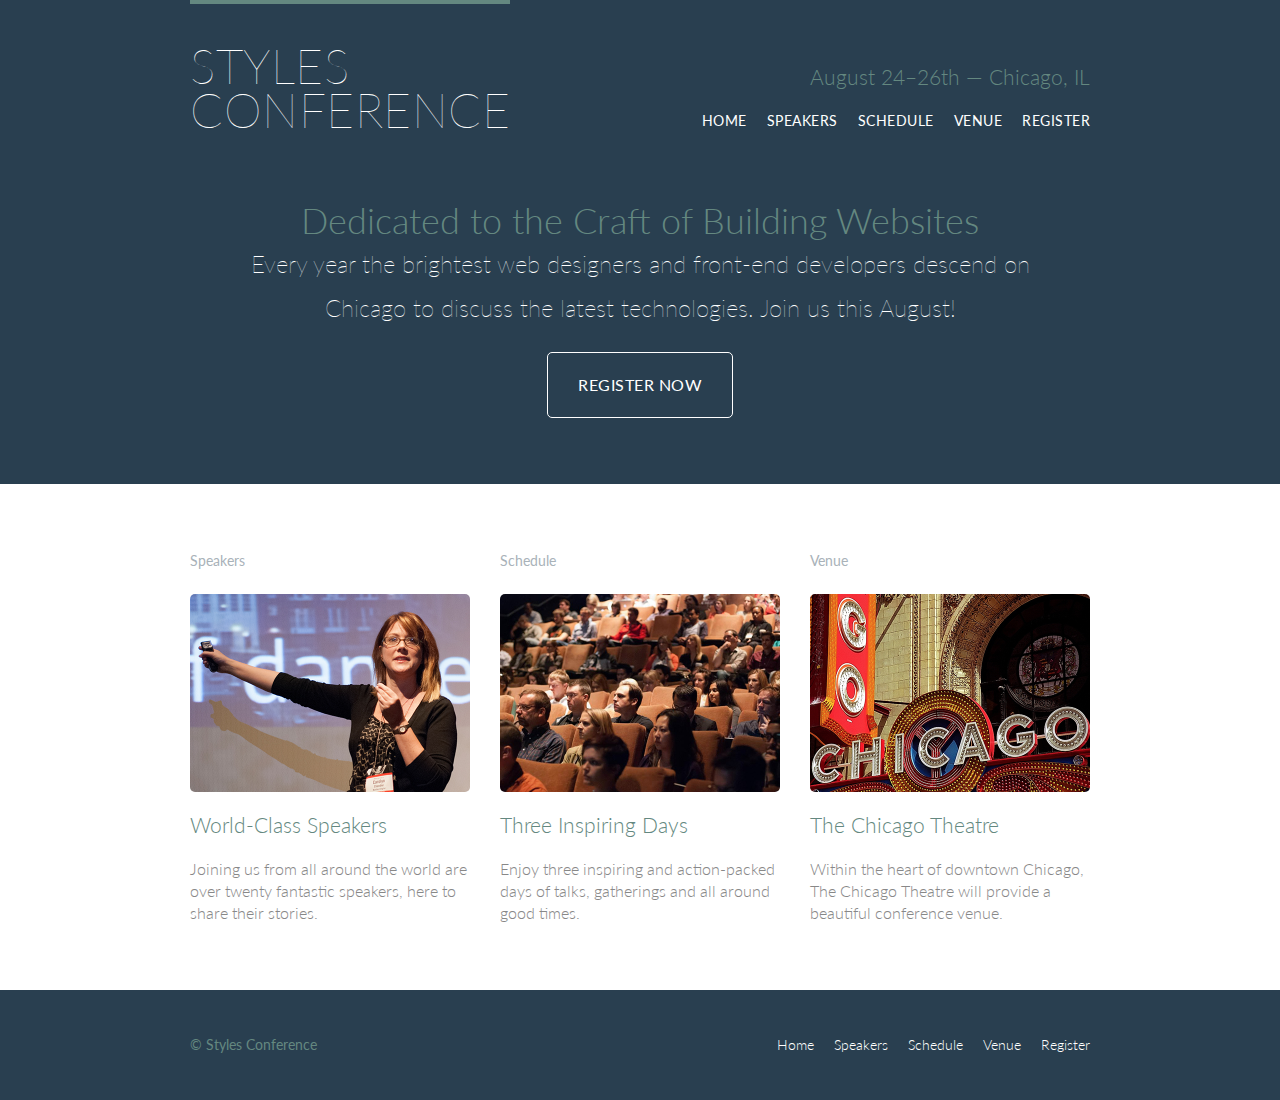
<file: index.html>
<!DOCTYPE html>
<html lang="en">
  <head>
    <meta charset="utf-8">
    <title>Styles Conference</title>
    <link rel="stylesheet" href="assets/stylesheets/main.css">
    <link rel="stylesheet"
    href="http://fonts.googleapis.com/css?family=Lato:100,300,400">
  </head>
  <body>
    <!--Header-->
    <header class="primary-header container group">

        <h1 class="logo">
          <a href="index.html">Styles <br> Conference</a>
        </h1>
      <h3 class="tagline">August 24&ndash;26th &mdash; Chicago, IL</h3>

      <nav class="nav primary-nav">
        <ul>
          <li><a href="index.html">Home</a></li><!--
          --><li><a href="speakers.html">Speakers</a></li><!--
          --><li><a href="schedule.html">Schedule</a></li><!--
          --><li><a href="venue.html">Venue</a></li><!--
          --><li><a href="register.html">Register</a></li>
        </ul>
      </nav>

    </header>

    <!--Hero-->

    <section class="hero container">
      <h2>Dedicated to the Craft of Building Websites</h2>
      <p>Every year the brightest web designers and front-end developers descend on Chicago to discuss the latest technologies. Join us this August!</p>

      <a class="btn btn-alt" href="register.html">Register Now</a>
    </section>

    <!--Teasers-->

    <section class="row">
      <div class="grid">
        
      <!--Speakers-->

      <section class="teaser col-1-3">
        <h5>Speakers</h5>
        <a href="speakers.html">
          <img src="assets/images/home/speakers.jpg" alt="Professional Speaker">
          <h3>World-Class Speakers</h3>
        </a>
        <p>Joining us from all around the world are over twenty fantastic speakers, here to share their stories.</p>
      </section><!--

      Schedule

      --><section class="teaser col-1-3">
        <h5>Schedule</h5>
        <a href="schedule.html">
          <img src="assets/images/home/schedule.jpg" alt="Professional Speaker">
          <h3>Three Inspiring Days</h3>
        </a>
        <p>Enjoy three inspiring and action-packed days of talks, gatherings and all around good times.</p>
      </section><!--

      Venue

      --><section class="teaser col-1-3">
        <h5>Venue</h5>
        <a href="venue.html">
          <img src="assets/images/home/venue.jpg" alt="Professional Speaker">
          <h3>The Chicago Theatre</h3>
        </a>
        <p>Within the heart of downtown Chicago, The Chicago Theatre will provide a beautiful conference venue.</p>
      </section>

    </div>
    </section>

    <footer class="primary-footer container group">
      <small>&copy; Styles Conference</small>

      <nav class="nav">
        <ul>
          <li><a href="index.html">Home</a></li><!--
          --><li><a href="speakers.html">Speakers</a></li><!--
          --><li><a href="schedule.html">Schedule</a></li><!--
          --><li><a href="venue.html">Venue</a></li><!--
          --><li><a href="register.html">Register</a></li>
        </ul>
      </nav>

    </footer>
  </body>
</html>
</file>
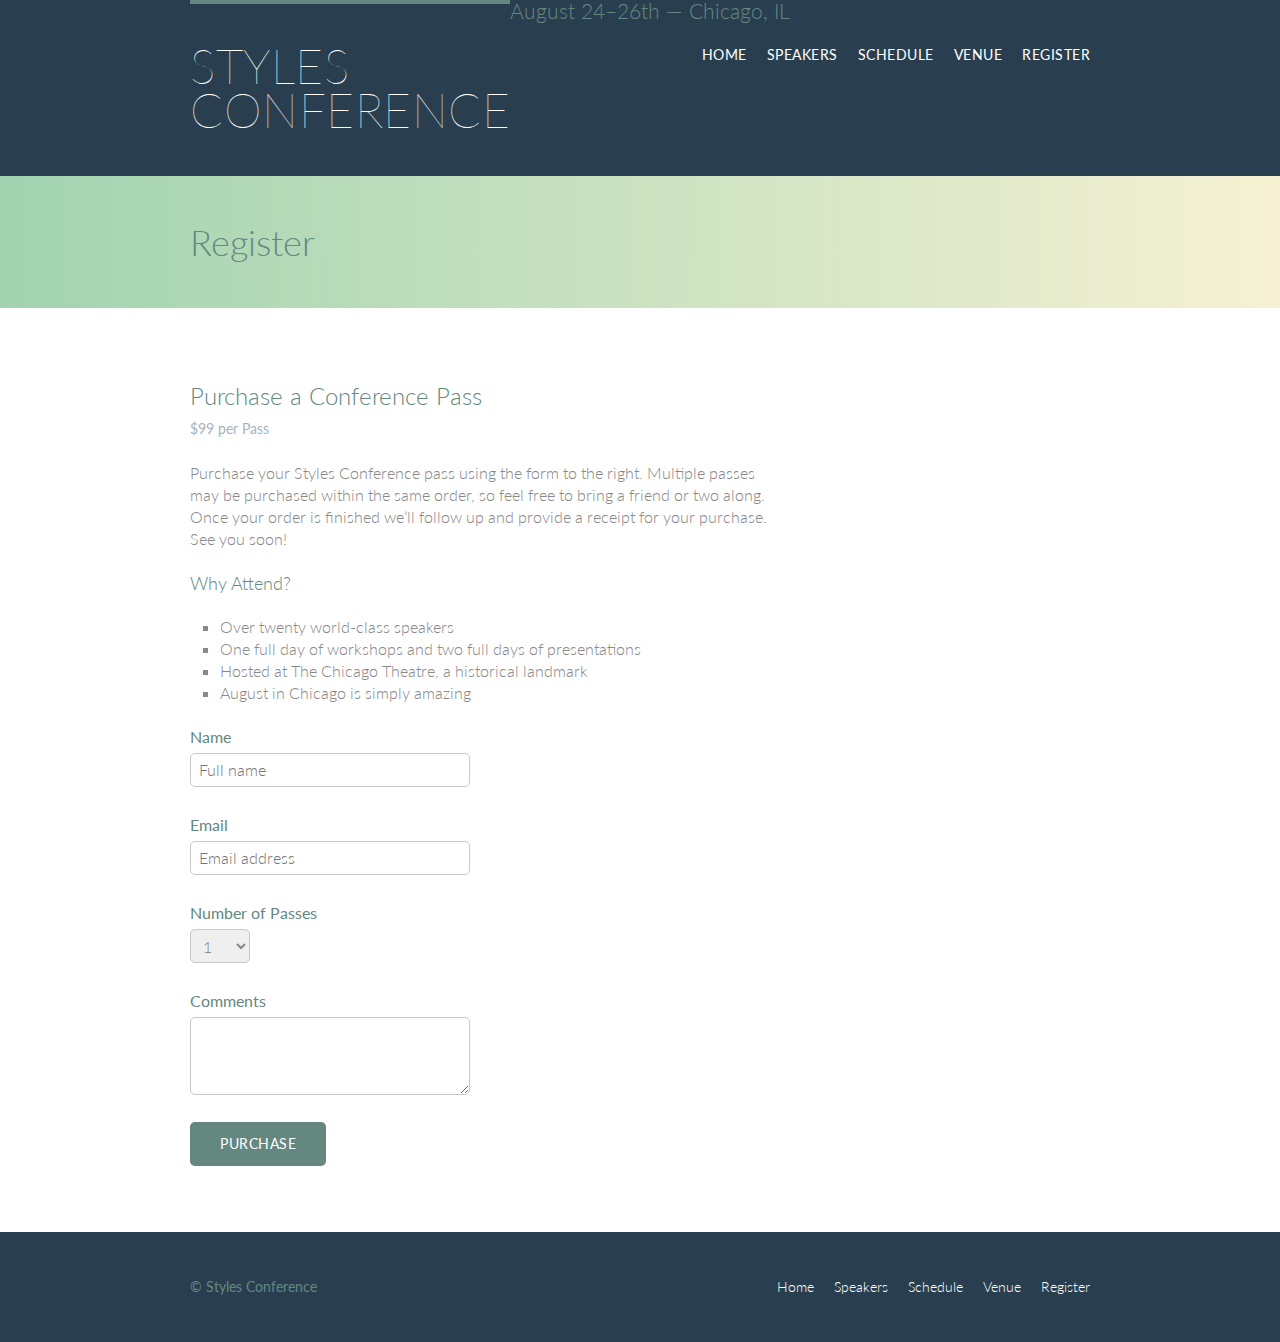
<file: register.html>
<!DOCTYPE html>
<html lang="en">
  <head>
    <meta charset="utf-8">
    <title>Styles Conference</title>
    <link rel="stylesheet" href="assets/stylesheets/main.css">
    <link rel="stylesheet"
    href="http://fonts.googleapis.com/css?family=Lato:100,300,400">
  </head>
  <body>
    <!--Header-->
    <header class="primary-header container group">

        <h1 class="logo">
          <a href="index.html">Styles <br> Conference</a>
        </h1>
      <h3>August 24&ndash;26th &mdash; Chicago, IL</h3>

      <nav class="nav primary-nav">
        <ul>
          <li><a href="index.html">Home</a></li><!--
          --><li><a href="speakers.html">Speakers</a></li><!--
          --><li><a href="schedule.html">Schedule</a></li><!--
          --><li><a href="venue.html">Venue</a></li><!--
          --><li><a href="register.html">Register</a></li>
        </ul>
      </nav>

    </header>

    <section class="row-alt">
      <div class="container">
        <h1>Register</h1>
      </div>
    </section>

    <section class="row">
      <div class="grid">

        <section class="col-2-3">

          <h2>Purchase a Conference Pass</h2>
          <h5>$99 per Pass</h5>

          <p>Purchase your Styles Conference pass using the form to the right. Multiple passes may be purchased within the same order, so feel free to bring a friend or two along. Once your order is finished we&#8217;ll follow up and provide a receipt for your purchase. See you soon!</p>

          <h4>Why Attend?</h4>

          <ul class="why-attend">
          <li>Over twenty world-class speakers</li>
            <li>One full day of workshops and two full days of presentations</li>
            <li>Hosted at The Chicago Theatre, a historical landmark</li>
            <li>August in Chicago is simply amazing</li>
          </ul>

        </section>


        <form class="col-1-3" action="#" method="post">

          <fieldset class="register-group">

            <label>
              Name
              <input type="text" name="name" placeholder="Full name" required>
            </label>

            <label>
              Email
              <input type="email" name="email" placeholder="Email address" required>
            </label>

            <label>
              Number of Passes
              <select name="quantity" required>
                <option value="1" selected>1</option>
                <option value="2">2</option>
                <option value="3">3</option>
                <option value="4">4</option>
                <option value="5">5</option>
              </select>
            </label>

            <label>
              Comments
              <textarea name="comments"></textarea>
            </label>

          </fieldset>

          <input class="btn btn-default" type="submit" name="submit" value="Purchase">

        </form>

      </div>
    </section>


    <footer class="primary-footer container group">
      <small>&copy; Styles Conference</small>

      <nav class="nav">
        <ul>
          <li><a href="index.html">Home</a></li><!--
          --><li><a href="speakers.html">Speakers</a></li><!--
          --><li><a href="schedule.html">Schedule</a></li><!--
          --><li><a href="venue.html">Venue</a></li><!--
          --><li><a href="register.html">Register</a></li>
        </ul>
      </nav>

    </footer>
  </body>
</html>
</file>
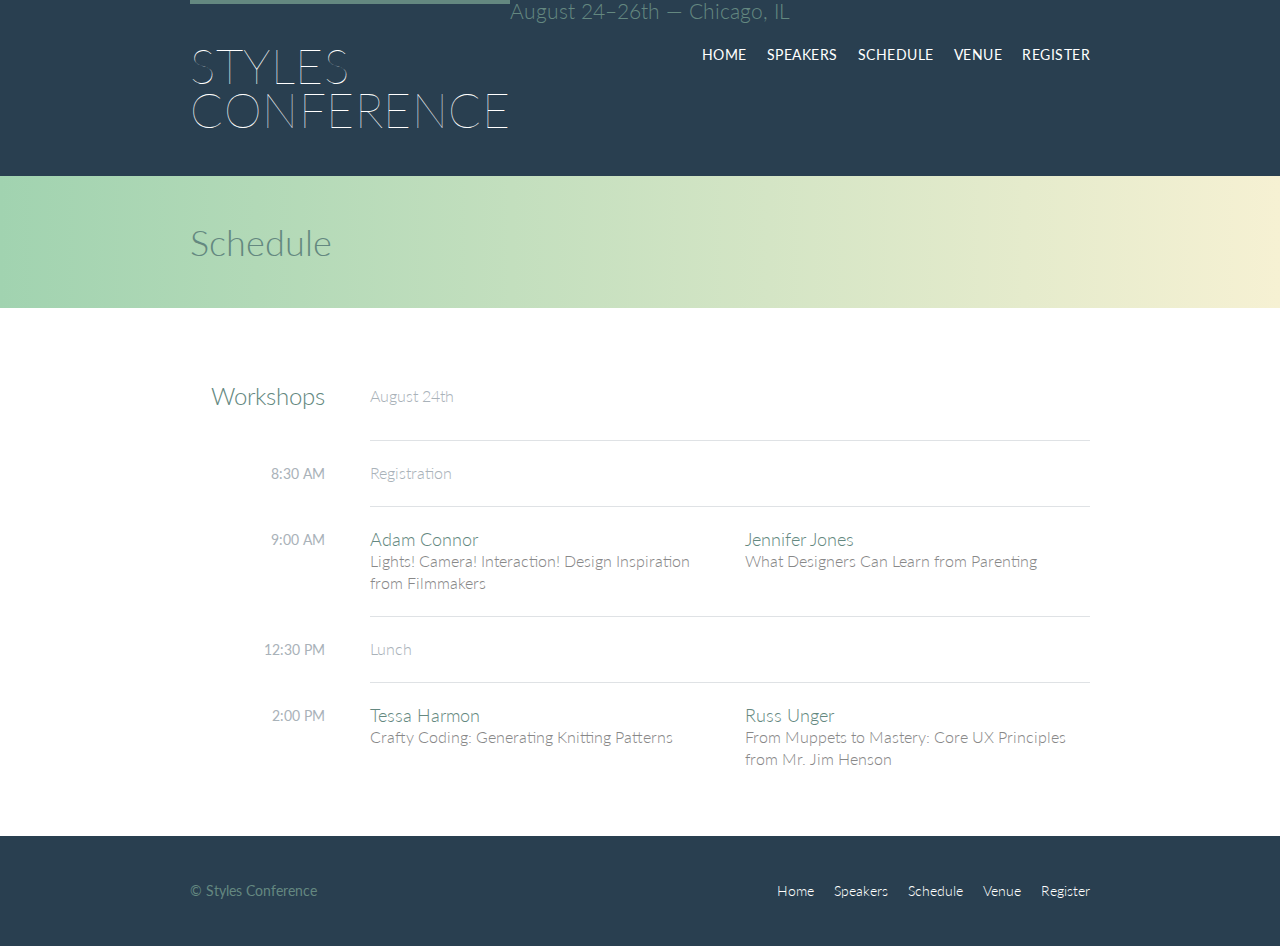
<file: schedule.html>
<!DOCTYPE html>
<html lang="en">
  <head>
    <meta charset="utf-8">
    <title>Styles Conference</title>
    <link rel="stylesheet" href="assets/stylesheets/main.css">
    <link rel="stylesheet"
    href="http://fonts.googleapis.com/css?family=Lato:100,300,400">
  </head>
  <body>
    <!--Header-->
    <header class="primary-header container group">

        <h1 class="logo">
          <a href="index.html">Styles <br> Conference</a>
        </h1>
      <h3>August 24&ndash;26th &mdash; Chicago, IL</h3>

      <nav class="nav primary-nav">
        <ul>
          <li><a href="index.html">Home</a></li><!--
          --><li><a href="speakers.html">Speakers</a></li><!--
          --><li><a href="schedule.html">Schedule</a></li><!--
          --><li><a href="venue.html">Venue</a></li><!--
          --><li><a href="register.html">Register</a></li>
        </ul>
      </nav>

    </header>

    <section class="row-alt">
      <div class="container">
        <h1>Schedule</h1>
      </div>
    </section>

    <section class="row">
      <div class="container">

        <table>
          <thead>
            <tr>
              <th scope="row">
                Workshops
              </th>
              <td class="schedule-offset" colspan="2">
                August 24th
              </td>
            </tr>
          </thead>

          <tbody>
            <tr>
              <th scope="row">
                <time datetime="08:30:00">8:30 AM</time>
              </th>
              <td class="schedule-offset" colspan="2">
                Registration
              </td>
            </tr>
            <tr>
              <th scope="row">
                <time datetime="09:00:00">9:00 AM</time>
              </th>
              <td>
                <a href="speakers.html#adam-connor">
                  <h4>Adam Connor</h4>
                  Lights! Camera! Interaction! Design Inspiration from Filmmakers
                </a>
              </td>
              <td>
                <a href="speakers.html#jennifer-jones">
                  <h4>Jennifer Jones</h4>
                  What Designers Can Learn from Parenting
                </a>
              </td>
            </tr>

            <tr>
              <th scope="row">
                <time datetime="12:30:00">12:30 PM</time>
              </th>
              <td class="schedule-offset" colspan="2">
                Lunch
              </td>
            </tr>
            <tr>
              <th scope="row">
                <time datetime="14:00">2:00 PM</time>
              </th>
              <td>
                <a href="speakers.html#tessa-harmon">
                  <h4>Tessa Harmon</h4>
                  Crafty Coding: Generating Knitting Patterns
                </a>
              </td>
              <td>
                <a href="speakers.html#russ-unger">
                  <h4>Russ Unger</h4>
                  From Muppets to Mastery: Core UX Principles from Mr. Jim Henson
                </a>
              </td>
            </tr>
          </tbody>
        </table>

      </div>
    </section>


    <footer class="primary-footer container group">
      <small>&copy; Styles Conference</small>

      <nav class="nav">
        <ul>
          <li><a href="index.html">Home</a></li><!--
          --><li><a href="speakers.html">Speakers</a></li><!--
          --><li><a href="schedule.html">Schedule</a></li><!--
          --><li><a href="venue.html">Venue</a></li><!--
          --><li><a href="register.html">Register</a></li>
        </ul>
      </nav>

    </footer>
  </body>
</html>
</file>
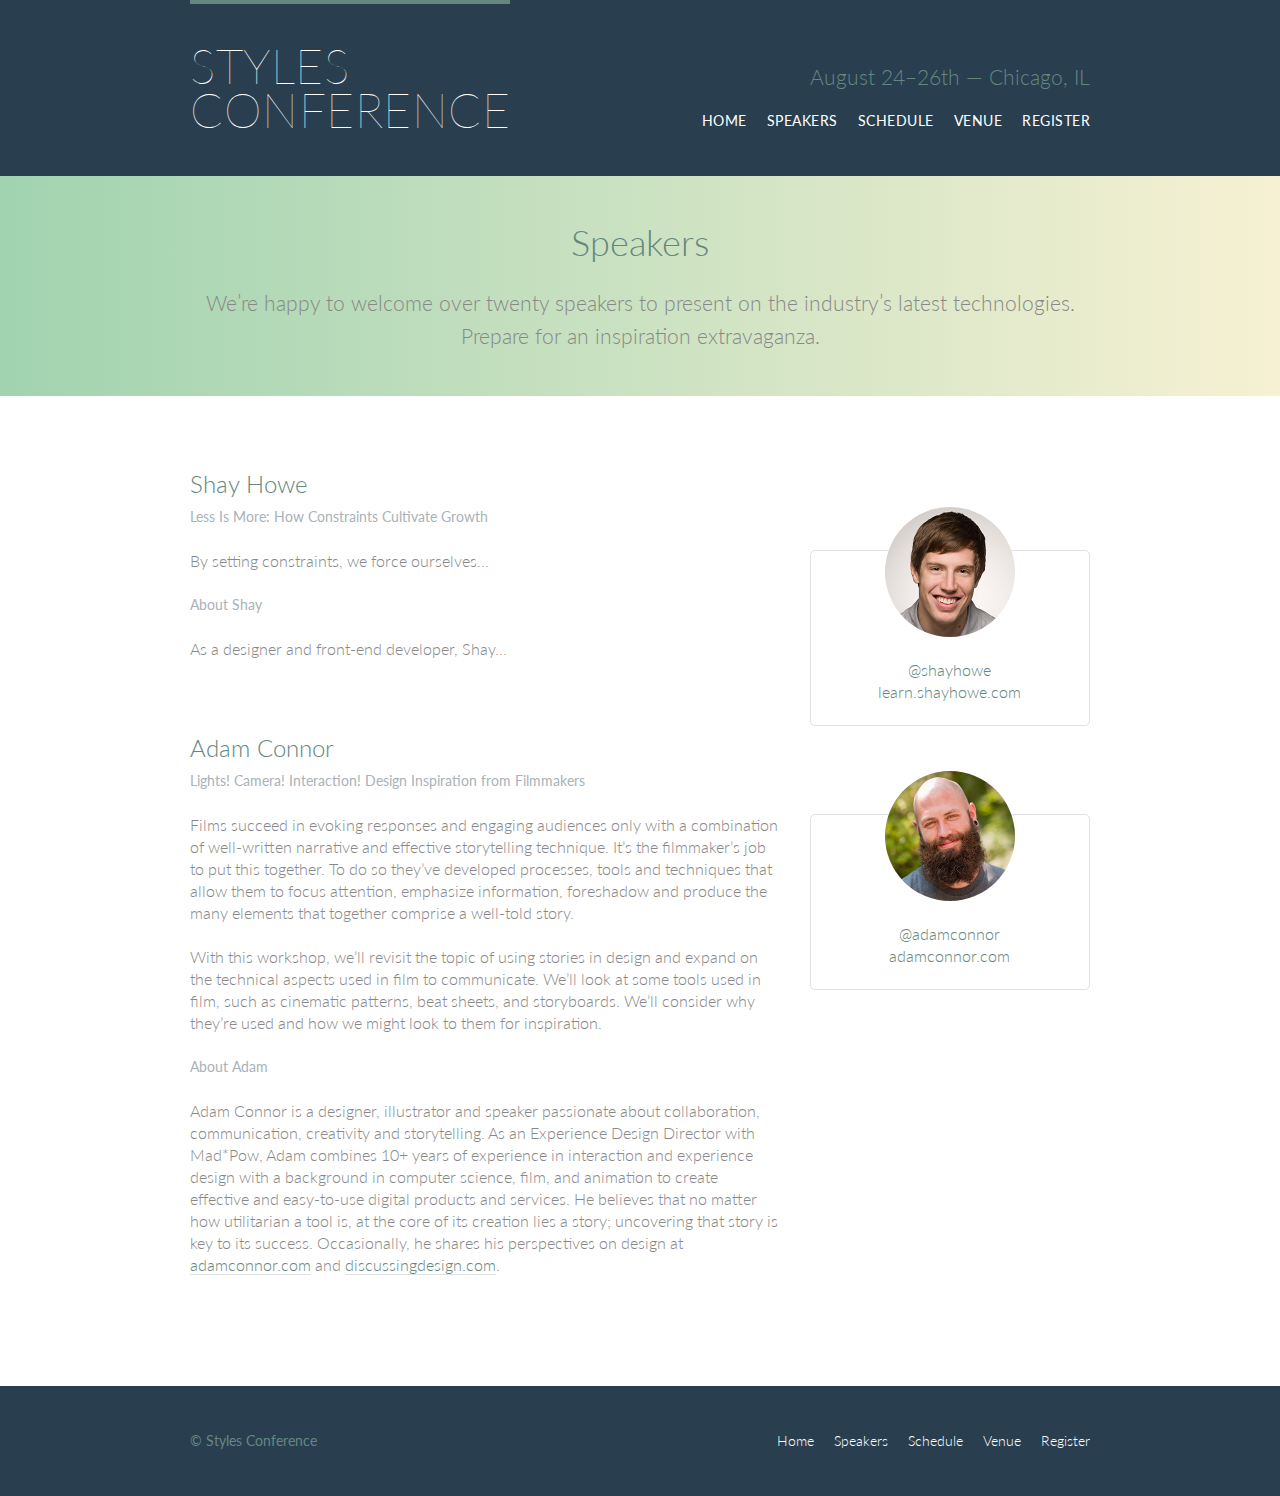
<file: speakers.html>
<!DOCTYPE html>
<html lang="en">
  <head>
    <meta charset="utf-8">
    <title>Styles Conference</title>
    <link rel="stylesheet" href="assets/stylesheets/main.css">
    <link rel="stylesheet"
    href="http://fonts.googleapis.com/css?family=Lato:100,300,400">
  </head>
  <body>
    <!--Header-->
    <header class="primary-header container group">

        <h1 class="logo">
          <a href="index.html">Styles <br> Conference</a>
        </h1>
      <h3 class="tagline">August 24&ndash;26th &mdash; Chicago, IL</h3>

      <nav class="nav primary-nav">
        <ul>
          <li><a href="index.html">Home</a></li><!--
          --><li><a href="speakers.html">Speakers</a></li><!--
          --><li><a href="schedule.html">Schedule</a></li><!--
          --><li><a href="venue.html">Venue</a></li><!--
          --><li><a href="register.html">Register</a></li>
        </ul>
      </nav>

    </header>

    <!--Lead-->

    <section class="row-alt">
      <div class="lead container">
        <h1>Speakers</h1>
        <p>We&#8217;re happy to welcome over twenty speakers to present on the industry&#8217;s latest technologies. Prepare for an inspiration extravaganza.</p>
      </div>
    </section>

    <section class="row">
      <div class="grid">

        <!-- Shay Howe -->

        <section id="shay-howe">

          <div class="col-2-3">

            <h2>Shay Howe</h2>
            <h5>Less Is More: How Constraints Cultivate Growth</h5>

            <p>By setting constraints, we force ourselves...</p>

            <h5>About Shay</h5>

            <p>As a designer and front-end developer, Shay...</p>

          </div><!--

      --><aside class="col-1-3">
          <div class="speaker-info">

            <img src="assets/images/speakers/shay-howe.jpg" alt="Shay Howe">

            <ul>
              <li><a href="https://twitter.com/shayhowe">@shayhowe</a></li>
              <li><a href="http://learn.shayhowe.com/">learn.shayhowe.com</a></li>
            </ul>
          </div>
        </aside>
      </section>

      <!-- Adam Connor -->

        <section class="speaker" id="adam-connor">

          <div class="col-2-3">

            <h2>Adam Connor</h2>
            <h5>Lights! Camera! Interaction! Design Inspiration from Filmmakers</h5>

            <p>Films succeed in evoking responses and engaging audiences only with a combination of well-written narrative and effective storytelling technique. It&#8217;s the filmmaker&#8217;s job to put this together. To do so they&#8217;ve developed processes, tools and techniques that allow them to focus attention, emphasize information, foreshadow and produce the many elements that together comprise a well-told story.</p>

            <p>With this workshop, we&#8217;ll revisit the topic of using stories in design and expand on the technical aspects used in film to communicate. We&#8217;ll look at some tools used in film, such as cinematic patterns, beat sheets, and storyboards. We&#8217;ll consider why they&#8217;re used and how we might look to them for inspiration.</p>

            <h5>About Adam</h5>

            <p>Adam Connor is a designer, illustrator and speaker passionate about collaboration, communication, creativity and storytelling. As an Experience Design Director with Mad*Pow, Adam combines 10+ years of experience in interaction and experience design with a background in computer science, film, and animation to create effective and easy-to-use digital products and services. He believes that no matter how utilitarian a tool is, at the core of its creation lies a story; uncovering that story is key to its success. Occasionally, he shares his perspectives on design at <a href="http://adamconnor.com/">adamconnor.com</a> and <a href="http://www.discussingdesign.com/">discussingdesign.com</a>.</p>

          </div><!--

          --><aside class="col-1-3">
            <div class="speaker-info">

              <img src="assets/images/speakers/adam-connor.jpg" alt="Shay Howe">

              <ul>
                <li><a href="https://twitter.com/adamconnor">@adamconnor</a></li>
                <li><a href="http://adamconnor.com/">adamconnor.com</a></li>
              </ul>

            </div>
          </aside>

        </section>



      </div>
    </section>

   <footer class="primary-footer container group">
      <small>&copy; Styles Conference</small>

      <nav class="nav">
        <ul>
          <li><a href="index.html">Home</a></li><!--
          --><li><a href="speakers.html">Speakers</a></li><!--
          --><li><a href="schedule.html">Schedule</a></li><!--
          --><li><a href="venue.html">Venue</a></li><!--
          --><li><a href="register.html">Register</a></li>
        </ul>
      </nav>

    </footer>
  </body>
</html>
</file>
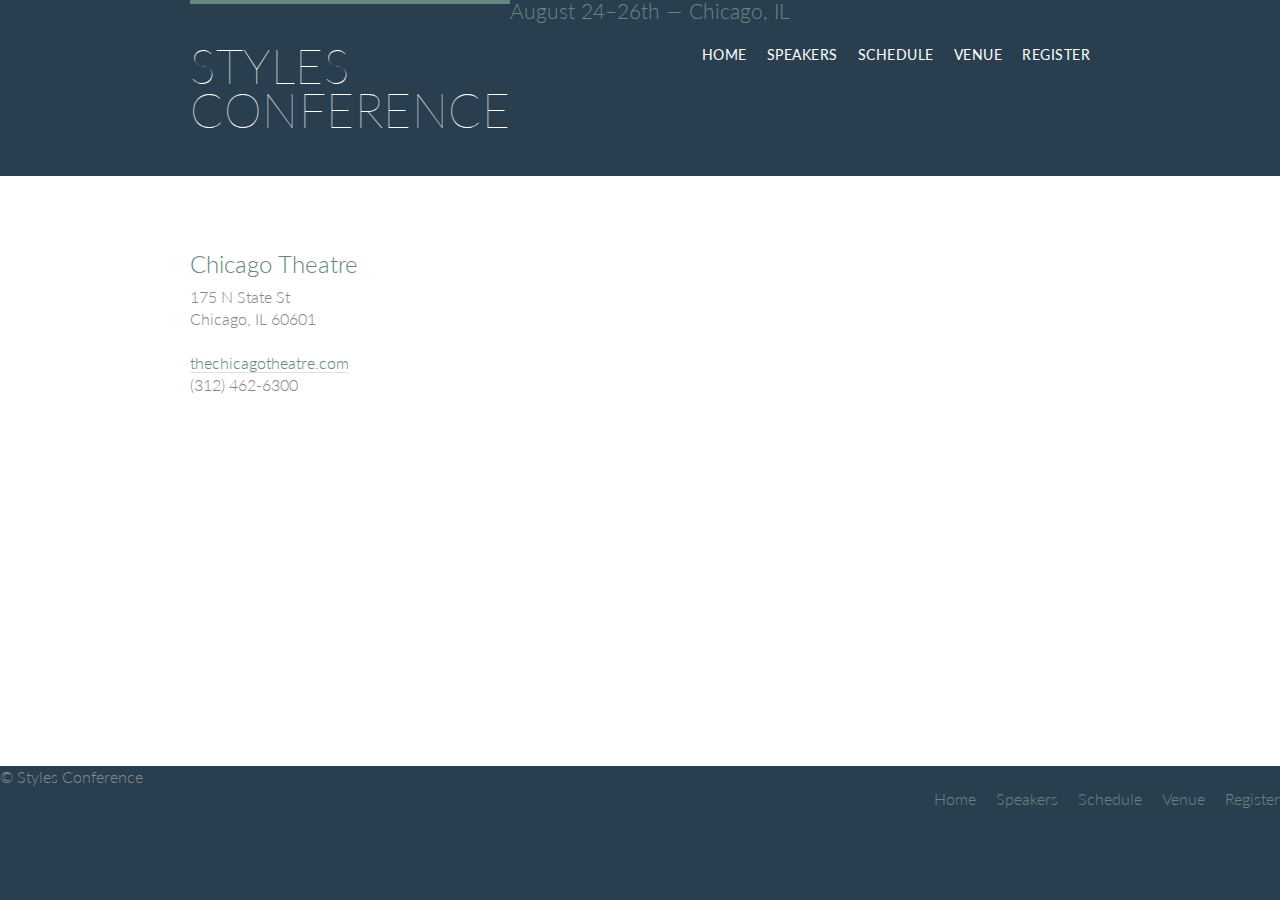
<file: venue.html>
<!DOCTYPE html>
<html lang="en">
  <head>
    <meta charset="utf-8">
    <title>Styles Conference</title>
    <link rel="stylesheet" href="assets/stylesheets/main.css">
    <link rel="stylesheet"
    href="http://fonts.googleapis.com/css?family=Lato:100,300,400">
  </head>
  <body>
    <!--Header-->
    <header class="primary-header container group">

        <h1 class="logo">
          <a href="index.html">Styles <br> Conference</a>
        </h1>
      <h3>August 24&ndash;26th &mdash; Chicago, IL</h3>

      <nav class="nav primary-nav">
        <ul>
          <li><a href="index.html">Home</a></li><!--
          --><li><a href="speakers.html">Speakers</a></li><!--
          --><li><a href="schedule.html">Schedule</a></li><!--
          --><li><a href="venue.html">Venue</a></li><!--
          --><li><a href="register.html">Register</a></li>
        </ul>
      </nav>

    </header>

    <section class="row">
      <div class="grid">

        <section class="venue-theatre">

          <div class="col-1-3">
            <h2>Chicago Theatre</h2>
            <p>175 N State St <br> Chicago, IL 60601</p>
            <p><a href="http://www.thechicagotheatre.com/">thechicagotheatre.com</a> <br> (312) 462-6300</p>
          </div><!--

          --><iframe class="venue-map col-2-3" src="https://www.google.com/maps/embed?pb=!1m5!3m3!1m2!1s0x880e2ca55810a493%3A0x4700ddf60fcbfad6!2schicago+theatre!5e0!3m2!1sen!2sus!4v1388701393606"></iframe>

        </section


        <section class="venue-hotel">

          <div class="col-1-3"></div><!--
          --><iframe class="col-2-3"></iframe>

        </section>

      </div>
    </section

    <footer class="primary-footer container group">
      <small>&copy; Styles Conference</small>

      <nav class="nav">
        <ul>
          <li><a href="index.html">Home</a></li><!--
          --><li><a href="speakers.html">Speakers</a></li><!--
          --><li><a href="schedule.html">Schedule</a></li><!--
          --><li><a href="venue.html">Venue</a></li><!--
          --><li><a href="register.html">Register</a></li>
        </ul>
      </nav>

    </footer>
  </body>
</html>
</file>
<file: assets/stylesheets/main.css>
/* http://meyerweb.com/eric/tools/css/reset/ 2. v2.0 | 20110126
  License: none (public domain)
*/

html, body, div, span, applet, object, iframe,
h1, h2, h3, h4, h5, h6, p, blockquote, pre,
a, abbr, acronym, address, big, cite, code,
del, dfn, em, img, ins, kbd, q, s, samp,
small, strike, strong, sub, sup, tt, var,
b, u, i, center,
dl, dt, dd, ol, ul, li,
fieldset, form, label, legend,
table, caption, tbody, tfoot, thead, tr, th, td,
article, aside, canvas, details, embed,
figure, figcaption, footer, header, hgroup,
menu, nav, output, ruby, section, summary,
time, mark, audio, video {
  margin: 0;
  padding: 0;
  border: 0;
  font-size: 100%;
  font: inherit;
  vertical-align: baseline;
}
/* HTML5 display-role reset for older browsers */
article, aside, details, figcaption, figure,
footer, header, hgroup, menu, nav, section {
  display: block;
}
body {
  line-height: 1;
}
ol, ul {
  list-style: none;
}
blockquote, q {
  quotes: none;
}
blockquote:before, blockquote:after,
q:before, q:after {
  content: '';
  content: none;
}
table {
  border-collapse: collapse;
  border-spacing: 0;
}

/*
  ========================================
  Grid
  ========================================
*/

*,
*:before,
*:after {
  -webkit-box-sizing: border-box;
     -moz-box-sizing: border-box;
          box-sizing: border-box;
}

.container {
  margin: 0 auto;
  padding-left: 30px;
  padding-right: 30px;
  width: 960px;
}

.col-1-3 {
  width: 33.33%;
}
.col-2-3 {
  width: 66.66%;
}

.col-1-3,
.col-2-3 {
  display: inline-block;
  vertical-align: top;
}

.grid,
.col-1-3,
.col-2-3 {
  padding-left: 15px;
  padding-right: 15px;
}

.container,
.grid {
  margin: 0 auto;
  width: 960px;
}

/*
  ========================================
  Clearfix
  ========================================
*/
.group:before,
.group:after {
  content: "";
  display: table;
}
.group:after {
  clear: both;
}
.group {
  clear: both;
  *zoom: 1;
}


/*
  ========================================
  Typography
  ========================================
*/

h1, h3, h4, h5, p {
  margin-bottom: 22px;
}

h1, h2, h3, h4 {
  color: #648880;
}

h1 {
  font-size: 36px;
  line-height: 44px;
}
h2 {
  font-size: 24px;
  line-height: 44px;
}
h3 {
  font-size: 21px;
}
h4 {
  font-size: 18px;
}
h5 {
  color: #a9b2b9;
  font-size: 14px;
  font-weight: 400;
}

strong {
  font-weight: 400;
}
cite, em {
  font-style: italic;
}

/*
  ========================================
  Buttons
  ========================================
*/
.btn {
  border-radius: 5px;
  color: #fff;
  cursor: pointer;
  display: inline-block;
  font-weight: 400;
  letter-spacing: .5px;
  margin: 0;
  text-transform: uppercase;
}

.btn-alt {
  border: 1px solid #fff;
  padding: 10px 30px;
}
.btn-alt:hover {
  background: #fff;
  color: #648880;
}


/*
  ========================================
  Home
  ========================================
*/

.hero {
  color: #fff;
  line-height: 44px;
  padding: 22px 80px 66px 80px;
  text-align: center;
}
.hero h2 {
  font-size: 36px;
}
.hero p {
  font-size: 24px;
  font-weight: 100;
}

.teaser a:hover h3 {
  color: #a9b2b9;
}

/*
  ========================================
  Primary header
  ========================================
*/

.logo {
  border-top: 4px solid #648880;
  float: left;
  font-size: 48px;
  font-weight: 100;
  letter-spacing: .5px;
  line-height: 44px;
  padding: 40px 0 22px 0;
  text-transform: uppercase;
}

.tagline {
  margin: 66px 0 22px 0;
  text-align: right;
}

.primary-nav {
  font-size: 14px;
  font-weight: 400;
  letter-spacing: .5px;
  text-transform: uppercase;
}

/*
  ========================================
  Primary footer
  ========================================
*/

.primary-footer {
  color: #648880;
  font-size: 14px;
  padding-bottom: 44px;
  padding-top: 44px;
}
.primary-footer small {
  float: left;
  font-weight: 400;
}

/*
  ========================================
  Custom styles
  ========================================
*/
body {
  background: #293f50;
  color: #888;
  font: 300 16px/22px "Lato", "Open Sans", "Helvetica Neue", Helvetica, Arial, sans-serif;
}

/*
  ========================================
  Rows
  ========================================
*/

.row,
.row-alt{
  min-width: 960px;
}
.row {
  background: #fff;
  padding: 66px 0 44px 0;
}
.row-alt {
   background: #cbe2c1;
   background: -webkit-linear-gradient(to right, #a1d3b0, #f6f1d3);
   background: -moz-linear-gradient(to right, #a1d3b0, #f6f1d3);
   background: linear-gradient(to right, #a1d3b0, #f6f1d3);
   padding: 44px 0 22px 0;
 }

/*
  ========================================
  Links
  ========================================
*/

a {
  color: #648880;
  text-decoration: none;
}
a:hover {
  color: #a9b2b9;
}
p a {
  border-bottom: 1px solid #dfe2e5;
}

.primary-header a,
.primary-footer a {
  color: #fff;
}
.primary-header a:hover,
.primary-footer a:hover {
  color: #648880;
}


/*
  ========================================
  Navigation
  ========================================
*/

.nav {
  text-align: right;
}
.nav li {
  display: inline-block;
  margin: 0 10px;
  vertical-align: top;
}
.nav li:last-child {
  margin-right: 0;
}

/*
  ========================================
  Leads
  ========================================
*/

.lead {
  text-align: center;
}
.lead p {
  font-size: 21px;
  line-height: 33px;
}

/*
  ========================================
  Speakers
  ========================================
*/

.speaker-info {
  border: 1px solid #dfe2e5;
  border-radius: 5px;
  margin-top: 88px;
  padding: 22px 0;
  text-align: center;
}
.speaker {
  margin-bottom: 44px;
}
.teaser img {
  border-radius: 5px;
  display: block;
  margin-bottom: 22px;
  max-width: 100%
}
.speaker-info img {
  border-radius: 50%;
  height: 130px;
  margin: -66px 0 22px 0;
  vertical-align: top;
}
.speaker-info {
  border: 1px solid #dfe2e5;
  border-radius: 5px;
  margin-top: 88px;
  padding-bottom: 22px;
  text-align: center;
}

/*
  ========================================
  Venue
  ========================================
*/

.venue-theatre {
  margin-bottom: 66px;
}
.venue-hotel {
  margin-bottom: 22px;
}
.venue-map {
  height: 264px;
}
/*
  ========================================
  Register
  ========================================
*/

.why-attend {
  list-style: square;
  margin: 0 0 22px 30px;
}
form {
  margin-bottom: 22px;
}
input,
select,
textarea {
  font: 300 16px/22px "Lato", "Open Sans", "Helvetica Neue", Helvetica, Arial, sans-serif;
}
.register-group label {
  color: #648880;
  cursor: pointer;
  font-weight: 400;
}
.register-group input,
.register-group select,
.register-group textarea {
  border: 1px solid #c6c9cc;
  border-radius: 5px;
  color: #888;
  display: block;
  margin: 5px 0 27px 0;
  padding: 5px 8px;
}
.register-group input,
.register-group textarea {
  width: 100%;
}
.register-group select {
  height: 34px;
  width: 60px;
}
.register-group textarea {
  height: 78px;
}
.btn-default {
  border: 0;
  background: #648880;
  padding: 11px 30px;
  font-size: 14px;
}
.btn-default:hover {
  background: #77a198;
}

/*
  ========================================
  Schedule
  ========================================
*/

table {
  margin-bottom: 44px;
  width: 100%;
}
table:last-child {
  margin-bottom: 0;
}
th,
td {
  padding-bottom: 22px;
  vertical-align: top;
}
th {
  padding-right: 45px;
  text-align: right;
  width: 20%;
}
td {
  width: 40%;
}
thead {
  line-height: 44px;
}
thead th {
  color: #648880;
  font-size: 24px;
}
tbody th {
  color: #a9b2b9;
  font-size: 14px;
  font-weight: 400;
  padding-top: 22px;
  text-transform: uppercase;
}
tbody td {
  border-top: 1px solid #dfe2e5;
  padding-top: 21px;
}
tbody td:first-of-type {
  padding-right: 15px;
}
tbody td:last-of-type {
  padding-left: 15px;
}
tbody td:only-of-type {
  padding-left: 0;
  padding-right: 0;
}
table a {
  color: #888;
}
table h4 {
  margin-bottom: 0;
}
.schedule-offset {
  color: #a9b2b9;
}
</file>
